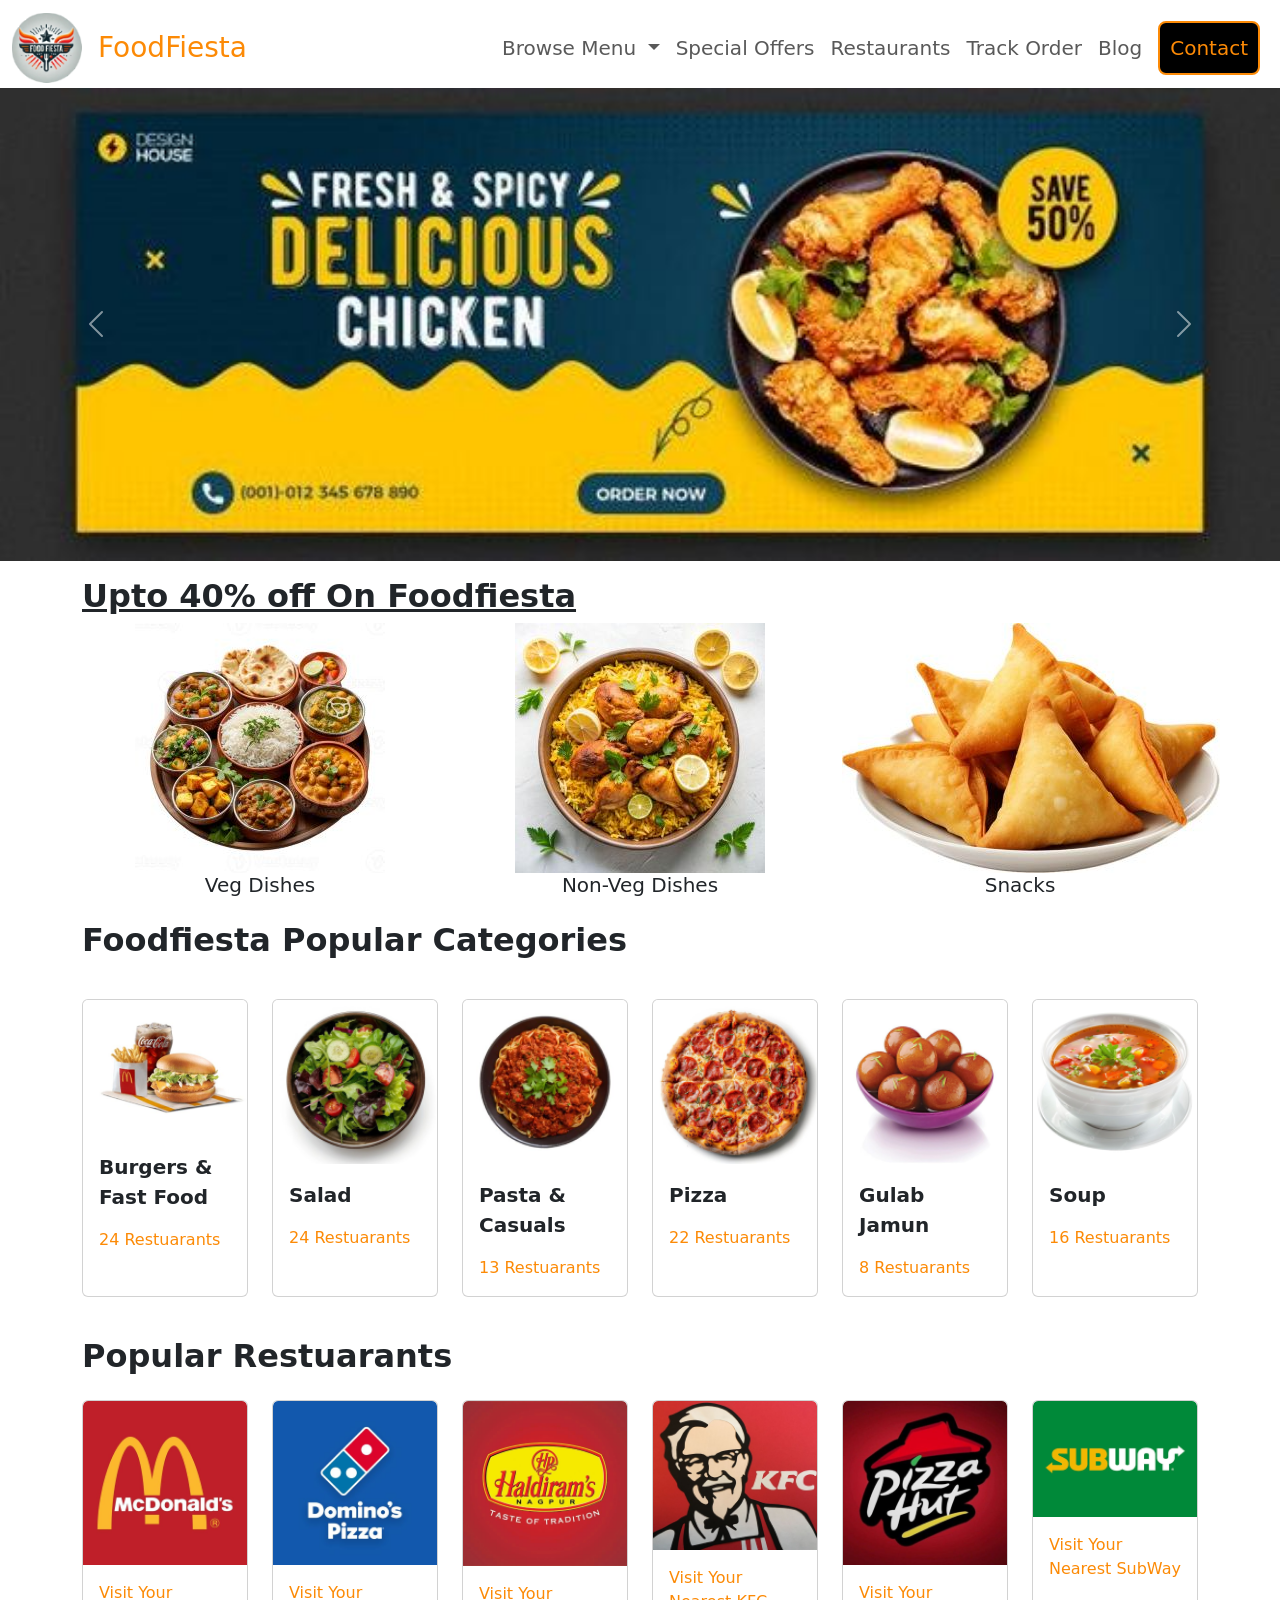
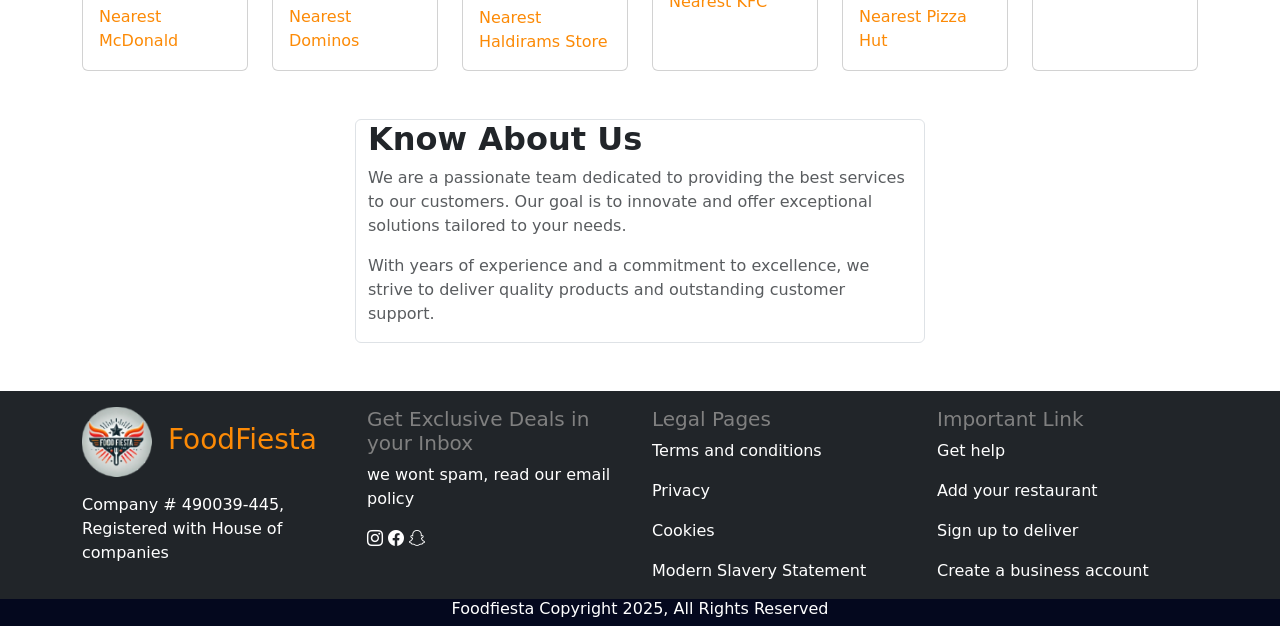
<file: index.html>
<!doctype html>
<html lang="en">

<head>
  <meta charset="utf-8">
  <meta name="viewport" content="width=device-width, initial-scale=1">
  <title>FoodFiesta</title>
  <link rel="stylesheet" href="style.css">
  <link href="https://cdn.jsdelivr.net/npm/bootstrap@5.3.3/dist/css/bootstrap.min.css" rel="stylesheet"
    integrity="sha384-QWTKZyjpPEjISv5WaRU9OFeRpok6YctnYmDr5pNlyT2bRjXh0JMhjY6hW+ALEwIH" crossorigin="anonymous">
  <link rel="stylesheet" href="https://cdn.jsdelivr.net/npm/bootstrap-icons@1.11.3/font/bootstrap-icons.min.css">
</head>

<body>
<!-- Navbar section start -->
<header style="height: 80px;">
  <nav class="navbar navbar-expand-lg">
    <div class="container-fluid">
      <a class="navbar-brand d-flex align-items-center" href="index.html">
        <img src="./images/logo.png" alt="logo">
        <h3 class="ms-3 name mb-0">FoodFiesta</h3>
      </a>
      <!-- Toggle button -->
      <button class="navbar-toggler" type="button" data-bs-toggle="offcanvas" data-bs-target="#offcanvasNavbar"
        aria-controls="offcanvasNavbar">
        <span class="navbar-toggler-icon"></span>
      </button>

      <!-- Offcanvas -->
      <div class="offcanvas offcanvas-end" tabindex="-1" id="offcanvasNavbar" aria-labelledby="offcanvasNavbarLabel">
        <div class="offcanvas-header">
          <h5 class="offcanvas-title" id="offcanvasNavbarLabel">Menu</h5>
          <button type="button" class="btn-close text-reset" data-bs-dismiss="offcanvas" aria-label="Close"></button>
        </div>
        <div class="offcanvas-body">
          <ul class="navbar-nav ms-auto mb-2 mb-lg-0 fs-5">
            <li class="nav-item dropdown obj1">
              <a class="nav-link dropdown-toggle" role="button" data-bs-toggle="dropdown"
                aria-expanded="false">
                Browse Menu
              </a>
              <ul class="dropdown-menu">
                <li><a class="dropdown-item" href="snacks.html">Snacks</a></li>
                <li><a class="dropdown-item" href="non-veg.html">Non-Veg Dishes</a></li>
                <li><a class="dropdown-item" href="veg.html">Veg Dishes</a></li>
              </ul>
            </li>
            <li class="nav-item obj1">
              <a class="nav-link" href="specialoff.html">Special Offers</a>
            </li>
            <li class="nav-item obj1">
              <a class="nav-link" href="restuarant.html">Restaurants</a>
            </li>
            <li class="nav-item obj1">
              <a class="nav-link" href="track.html">Track Order</a>
            </li>
            <li class="nav-item obj1">
              <a class="nav-link" href="blog.html">Blog</a>
            </li>
            <li class="nav-item">
              <a class="nav-link" href="contact.html">
                <button type="button" class="btn1 bg-black">Contact</button>
              </a>
            </li>
          </ul>
        </div>
      </div>
    </div>
  </nav>
</header>

<!-- main sectionn start -->
   <main>
<!-- slider section start -->
    <section class="mt-2">
      <div id="carouselExampleInterval" class="carousel slide" data-bs-ride="carousel">
        <div class="carousel-inner">
          <div class="carousel-item active" data-bs-interval="5000">
            <img src="./images/Banner1.jpeg" class="d-block w-100" alt="Banner1">
          </div>
          <div class="carousel-item" data-bs-interval="2000">
            <img src="./images/Banner2.png" class="d-block w-100" alt="banner2">
          </div>
          <div class="carousel-item">
            <img src="./images/Banner3.png" class="d-block w-100" alt="Banner3">
          </div>
        </div>
        <button class="carousel-control-prev" type="button" data-bs-target="#carouselExampleInterval" data-bs-slide="prev">
          <span class="carousel-control-prev-icon" aria-hidden="true"></span>
          <span class="visually-hidden">Previous</span>
        </button>
        <button class="carousel-control-next" type="button" data-bs-target="#carouselExampleInterval" data-bs-slide="next">
          <span class="carousel-control-next-icon" aria-hidden="true"></span>
          <span class="visually-hidden">Next</span>
        </button>
      </div>
    </section>
<!-- slider section start -->
<!-- discount section start -->
      <section class="mt-3">
        <div class="container">
          <h2 class="text-decoration-underline fw-bold">Upto 40% off On Foodfiesta</h2>
          <div class="row ">
            <div class="col-md-4">
              <a class="dimg" href="veg.html"><img src="./images/card1.png" alt="discount1"></a>
              <h5 class="d-flex justify-content-center">Veg Dishes</h5>
            </div>
            <div class="col-md-4">
              <a class="dimg" href="non-veg.html"><img src="./images/card2.png" alt="discount2"></a>
               <h5 class="d-flex justify-content-center">Non-Veg Dishes</h5>
            </div>
            <div class="col-md-4">
              <a href="snacks.html"><img src="./images/card3.png" alt="discount3"></a> 
              <h5 class="d-flex justify-content-center">Snacks</h5>
            </div>
          </div>
        </div>
      </section>
<!-- discount section end -->
<!-- Popular categories start -->
         <section class="mt-3">
            <div class="container">
                <h2 class="fw-bold">Foodfiesta Popular Categories</h2>
                <div class="row mt-4 mb-3 gy-3 justify-content-center">
                    <div class="col-lg-2 col-md-4 col-sm-6 col-6 d-flex justify-content-center">
                        <div class="card h-100" style="width: 12rem;">
                            <img src="./images/pcard1.png" class="card-img-top" alt="Pcard">
                            <div class="card-body">
                              <p class="card-text" style="font-size: 20px; font-weight: bold">Burgers & Fast Food</p>
                              <p class="card-text" style="color: #fc8a06;">24 Restuarants</p>
                            </div>
                          </div>
                    </div>
                    <div class="col-lg-2 col-md-4 col-sm-6 col-6 d-flex justify-content-center">
                        <div class=" pcards card" style="width: 12rem;">
                            <img src="./images/pcard2.png" class="card-img-top" alt="Pcard">
                            <div class="card-body">
                              <p class="card-text" style="font-size: 20px; font-weight: bold">Salad</p>
                              <p class="card-text" style="color: #fc8a06;">24 Restuarants</p>
                            </div>
                          </div>
                    </div>
                    <div class="col-lg-2 col-md-4 col-sm-6 col-6 d-flex justify-content-center">
                        <div class="card" style="width: 12rem;">
                            <img src="./images/pcard3.png" class="card-img-top" alt="Pcard">
                            <div class="card-body">
                              <p class="card-text" style="font-size: 20px; font-weight: bold">Pasta & Casuals</p>
                              <p class="card-text" style="color: #fc8a06;">13 Restuarants</p>
                            </div>
                          </div>
                    </div>
                    <div class="col-lg-2 col-md-4 col-sm-6 col-6 d-flex justify-content-center">
                        <div class="card" style="width: 12rem;">
                            <img src="./images/pcard4.png" class="card-img-top" alt="Pcard">
                            <div class="card-body">
                              <p class="card-text" style="font-size: 20px; font-weight: bold">Pizza</p>
                              <p class="card-text" style="color: #fc8a06;">22 Restuarants</p>
                            </div>
                          </div>
                    </div>
                    <div class="col-lg-2 col-md-4 col-sm-6 col-6 d-flex justify-content-center">
                        <div class="card" style="width: 12rem;">
                            <img src="./images/pcard5.png" class="card-img-top" alt="Pcard">
                            <div class="card-body">
                              <p class="card-text" style="font-size: 20px; font-weight: bold">Gulab Jamun</p>
                              <p class="card-text" style="color: #fc8a06;">8 Restuarants</p>
                            </div>
                          </div>
                    </div>
                    <div class="col-lg-2 col-md-4 col-sm-6 col-6 d-flex justify-content-center">
                        <div class="card" style="width: 12rem;">
                            <img src="./images/pcard6.png" class="card-img-top" alt="Pcard"2>
                            <div class="card-body">
                              <p class="card-text" style="font-size: 20px; font-weight: bold;">Soup</p>
                              <p class="card-text" style="color: #fc8a06;">16 Restuarants</p>
                            </div>
                          </div>
                    </div>
                </div>
            </div>
         </section>
<!-- Popular categories end -->
<!-- restaurant section start -->
           <section>
             <div class="container mt-3">
              <div class="row mt-4 mb-3 gy-3 justify-content-center">
                <h2 style="font-weight: bold;">Popular Restuarants</h2>
                <div class="col-lg-2 col-md-4 col-sm-6 col-6 d-flex justify-content-center">
                  <div class="card h-100" style="width: 12rem;">
                    <img src="./images/McDonald 'logo.png" class="card-img-top" alt="McDonald">
                    <div class="card-body">
                      <p class="card-text" style="color: #fc8a06;">Visit Your Nearest McDonald</p>
                    </div>
                  </div>
                </div>
                <div class="col-lg-2 col-md-4 col-sm-6 col-6 d-flex justify-content-center">
                  <div class="card h-100" style="width: 12rem;">
                    <img src="./images/Dominos.png" class="card-img-top" alt="Dominos">
                    <div class="card-body">
                      <p class="card-text" style="color: #fc8a06;">Visit Your Nearest Dominos</p>
                    </div>
                  </div>
                </div>
                <div class="col-lg-2 col-md-4 col-sm-6 col-6 d-flex justify-content-center">                  
                  <div class="card h-100" style="width: 12rem;">
                    <img src="./images/Haldirams.png" class="card-img-top" alt="Haldirams">
                    <div class="card-body">
                    <p class="card-text" style="color: #fc8a06;">Visit Your Nearest Haldirams Store</p>
                    </div>
                  </div>
                </div>
                <div class="col-lg-2 col-md-4 col-sm-6 col-6 d-flex justify-content-center">
                  <div class="card h-100" style="width: 12rem;">
                    <img src="./images/KFC.png" class="card-img-top" alt="KFC">
                    <div class="card-body">
                      <p class="card-text" style="color: #fc8a06;">Visit Your Nearest KFC</p>
                    </div>
                  </div>
                </div>
                <div class="col-lg-2 col-md-4 col-sm-6 col-6 d-flex justify-content-center">
                  <div class="card h-100" style="width: 12rem;">
                    <img src="./images/PIZZA HUT.png" class="card-img-top" alt="Pizza">
                    <div class="card-body">
                      <p class="card-text" style="color: #fc8a06;">Visit Your Nearest Pizza Hut</p>
                    </div>
                  </div>
                </div>
                <div class="col-lg-2 col-md-4 col-sm-6 col-6 d-flex justify-content-center">
                  <div class="card h-100" style="width: 12rem;">
                    <img src="./images/Subway.png" class="card-img-top" alt="SubWay">
                    <div class="card-body">
                      <p class="card-text" style="color: #fc8a06;">
                        Visit Your Nearest SubWay
                      </p>
                    </div>
                  </div>
                </div>
              </div>
             </div>
           </section>
<!-- restaurant section end -->
<!-- About US start -->
<section class="container my-5">
  <div class="row align-items-center" style="justify-content: center;">
      <div class="col-md-6 border rounded p-20%">
          <h2 class="fw-bold">Know About Us</h2>
          <p class="text-muted">We are a passionate team dedicated to providing the best services to our customers. Our goal is to innovate and offer exceptional solutions tailored to your needs.</p>
          <p class="text-muted">With years of experience and a commitment to excellence, we strive to deliver quality products and outstanding customer support.</p>
      </div>
  </div>
</section>
<!-- About us end -->
   </main>
<!-- main section end -->
<!--footer start -->
  <footer class="mt-4">
    <section class="text-bg-dark">
      <div class="container ">
        <div class="row">
          <div class="col-md-3 mt-3">
            <a class="navbar-brand mb-3 d-flex" href="index.html"><img src="./images/logo.png" alt="logo">
              <h3 class="m-3 name">FoodFiesta</h3>
            </a>
            <p>Company # 490039-445, Registered with House of companies</p>
          </div>
          <div class="col-md-3 mt-3">
            <h5 style="color: gray;">Get Exclusive Deals in your Inbox</h5>
            <p>we wont spam, read our email policy</p>
            <i class="bi bi-instagram"></i>
            <i class="bi bi-facebook"></i>
            <i class="bi bi-snapchat"></i>
          </div>
          <div class="col-md-3 mt-3">
            <h5 style="color: gray;">Legal Pages</h5>
            <p>Terms and conditions</p>
            <p>Privacy</p>
            <p>Cookies</p>
            <p>Modern Slavery Statement</p>
          </div>
          <div class="col-md-3 mt-3">
            <h5 style="color: gray;">Important Link</h5>
            <p>Get help</p>
            <p>Add your restaurant</p>
            <p>Sign up to deliver</p>
            <p>Create a business account</p>
          </div>
        </div>
      </div>
    </section>
    <section class="last-section">
      <container>
        <div class="row">
          <div class="col-md-12"><h6>Foodfiesta Copyright 2025, All Rights Reserved</h6></div>
        </div>
      </container>
    </section>
  </footer>
<!-- footer end -->
  <script src="https://cdn.jsdelivr.net/npm/bootstrap@5.3.3/dist/js/bootstrap.bundle.min.js"
    integrity="sha384-YvpcrYf0tY3lHB60NNkmXc5s9fDVZLESaAA55NDzOxhy9GkcIdslK1eN7N6jIeHz"
    crossorigin="anonymous"></script>
</body>

</html>
</file>
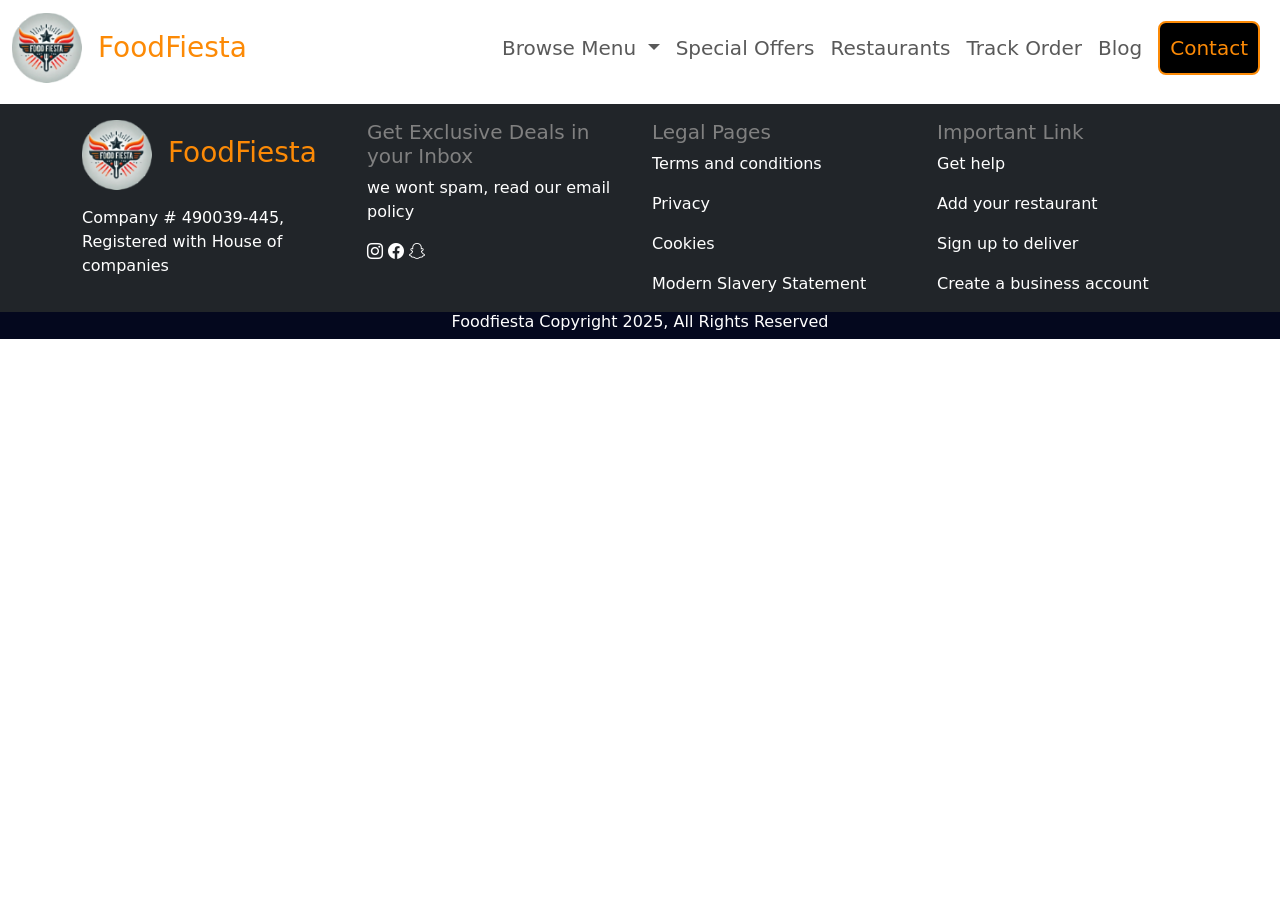
<file: blog.html>
<!doctype html>
<html lang="en">

<head>
  <meta charset="utf-8">
  <meta name="viewport" content="width=device-width, initial-scale=1">
  <title>FoodFiesta</title>
  <link rel="stylesheet" href="style.css">
  <link href="https://cdn.jsdelivr.net/npm/bootstrap@5.3.3/dist/css/bootstrap.min.css" rel="stylesheet"
    integrity="sha384-QWTKZyjpPEjISv5WaRU9OFeRpok6YctnYmDr5pNlyT2bRjXh0JMhjY6hW+ALEwIH" crossorigin="anonymous">
  <link rel="stylesheet" href="https://cdn.jsdelivr.net/npm/bootstrap-icons@1.11.3/font/bootstrap-icons.min.css">
</head>
<body>
<!-- Navbar section start -->
<header style="height: 80px;">
  <nav class="navbar navbar-expand-lg">
    <div class="container-fluid">
      <a class="navbar-brand d-flex align-items-center" href="index.html">
        <img src="./images/logo.png" alt="logo">
        <h3 class="ms-3 name mb-0">FoodFiesta</h3>
      </a>
      <!-- Toggle button -->
      <button class="navbar-toggler" type="button" data-bs-toggle="offcanvas" data-bs-target="#offcanvasNavbar"
        aria-controls="offcanvasNavbar">
        <span class="navbar-toggler-icon"></span>
      </button>

      <!-- Offcanvas -->
      <div class="offcanvas offcanvas-end" tabindex="-1" id="offcanvasNavbar" aria-labelledby="offcanvasNavbarLabel">
        <div class="offcanvas-header">
          <h5 class="offcanvas-title" id="offcanvasNavbarLabel">Menu</h5>
          <button type="button" class="btn-close text-reset" data-bs-dismiss="offcanvas" aria-label="Close"></button>
        </div>
        <div class="offcanvas-body">
          <ul class="navbar-nav ms-auto mb-2 mb-lg-0 fs-5">
            <li class="nav-item dropdown obj1">
              <a class="nav-link dropdown-toggle" role="button" data-bs-toggle="dropdown"
                aria-expanded="false">
                Browse Menu
              </a>
              <ul class="dropdown-menu">
                <li><a class="dropdown-item" href="snacks.html">Snacks</a></li>
                <li><a class="dropdown-item" href="non-veg.html">Non-Veg Dishes</a></li>
                <li><a class="dropdown-item" href="veg.html">Veg Dishes</a></li>
              </ul>
            </li>
            <li class="nav-item obj1">
              <a class="nav-link" href="specialoff.html">Special Offers</a>
            </li>
            <li class="nav-item obj1">
              <a class="nav-link" href="restuarant.html">Restaurants</a>
            </li>
            <li class="nav-item obj1">
              <a class="nav-link" href="track.html">Track Order</a>
            </li>
            <li class="nav-item obj1">
              <a class="nav-link" href="blog.html">Blog</a>
            </li>
            <li class="nav-item">
              <a class="nav-link" href="contact.html">
                <button type="button" class="btn1 bg-black">Contact</button>
              </a>
            </li>
          </ul>
        </div>
      </div>
    </div>
  </nav>
</header>
<!-- Navbar section end -->
<!--footer start -->
  <footer class="mt-4">
    <section class="text-bg-dark">
      <div class="container ">
        <div class="row">
          <div class="col-md-3 mt-3">
            <a class="navbar-brand mb-3 d-flex" href="index.html"><img src="./images/logo.png" alt="logo">
              <h3 class="m-3 name">FoodFiesta</h3>
            </a>
            <p>Company # 490039-445, Registered with House of companies</p>
          </div>
          <div class="col-md-3 mt-3">
            <h5 style="color: gray;">Get Exclusive Deals in your Inbox</h5>
            <p>we wont spam, read our email policy</p>
            <i class="bi bi-instagram"></i>
            <i class="bi bi-facebook"></i>
            <i class="bi bi-snapchat"></i>
          </div>
          <div class="col-md-3 mt-3">
            <h5 style="color: gray;">Legal Pages</h5>
            <p>Terms and conditions</p>
            <p>Privacy</p>
            <p>Cookies</p>
            <p>Modern Slavery Statement</p>
          </div>
          <div class="col-md-3 mt-3">
            <h5 style="color: gray;">Important Link</h5>
            <p>Get help</p>
            <p>Add your restaurant</p>
            <p>Sign up to deliver</p>
            <p>Create a business account</p>
          </div>
        </div>
      </div>
    </section>
    <section class="last-section">
      <container>
        <div class="row">
          <div class="col-md-12"><h6>Foodfiesta Copyright 2025, All Rights Reserved</h6></div>
        </div>
      </container>
    </section>
  </footer>
<!-- footer end -->
</body>
</html>
</file>
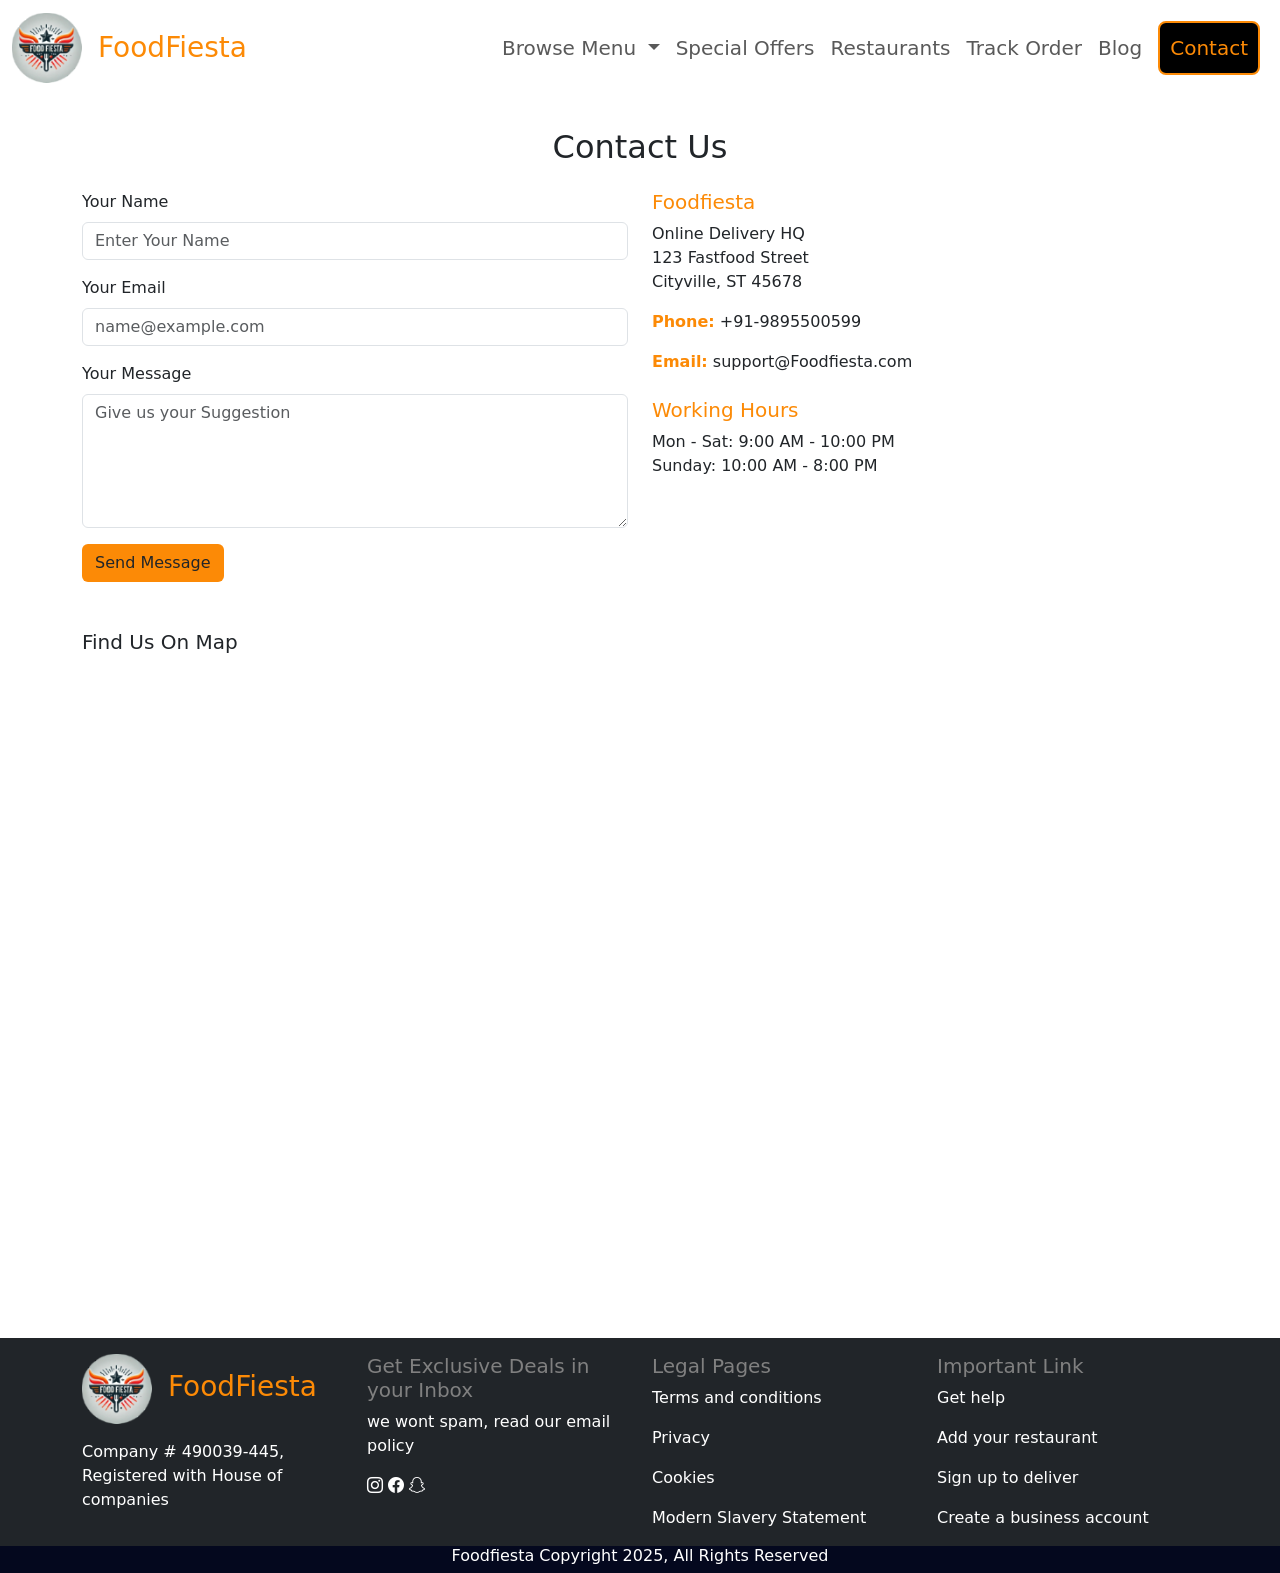
<file: contact.html>
<!doctype html>
<html lang="en">

<head>
  <meta charset="utf-8">
  <meta name="viewport" content="width=device-width, initial-scale=1">
  <title>FoodFiesta</title>
  <link rel="stylesheet" href="style.css">
  <link href="https://cdn.jsdelivr.net/npm/bootstrap@5.3.3/dist/css/bootstrap.min.css" rel="stylesheet"
    integrity="sha384-QWTKZyjpPEjISv5WaRU9OFeRpok6YctnYmDr5pNlyT2bRjXh0JMhjY6hW+ALEwIH" crossorigin="anonymous">
  <link rel="stylesheet" href="https://cdn.jsdelivr.net/npm/bootstrap-icons@1.11.3/font/bootstrap-icons.min.css">
</head>
<body>
<!-- Navbar section start -->
<header style="height: 80px;">
  <nav class="navbar navbar-expand-lg">
    <div class="container-fluid">
      <a class="navbar-brand d-flex align-items-center" href="index.html">
        <img src="./images/logo.png" alt="logo">
        <h3 class="ms-3 name mb-0">FoodFiesta</h3>
      </a>
      <!-- Toggle button -->
      <button class="navbar-toggler" type="button" data-bs-toggle="offcanvas" data-bs-target="#offcanvasNavbar"
        aria-controls="offcanvasNavbar">
        <span class="navbar-toggler-icon"></span>
      </button>

      <!-- Offcanvas -->
      <div class="offcanvas offcanvas-end" tabindex="-1" id="offcanvasNavbar" aria-labelledby="offcanvasNavbarLabel">
        <div class="offcanvas-header">
          <h5 class="offcanvas-title" id="offcanvasNavbarLabel">Menu</h5>
          <button type="button" class="btn-close text-reset" data-bs-dismiss="offcanvas" aria-label="Close"></button>
        </div>
        <div class="offcanvas-body">
          <ul class="navbar-nav ms-auto mb-2 mb-lg-0 fs-5">
            <li class="nav-item dropdown obj1">
              <a class="nav-link dropdown-toggle" role="button" data-bs-toggle="dropdown"
                aria-expanded="false">
                Browse Menu
              </a>
              <ul class="dropdown-menu">
                <li><a class="dropdown-item" href="snacks.html">Snacks</a></li>
                <li><a class="dropdown-item" href="non-veg.html">Non-Veg Dishes</a></li>
                <li><a class="dropdown-item" href="veg.html">Veg Dishes</a></li>
              </ul>
            </li>
            <li class="nav-item obj1">
              <a class="nav-link" href="specialoff.html">Special Offers</a>
            </li>
            <li class="nav-item obj1">
              <a class="nav-link" href="restuarant.html">Restaurants</a>
            </li>
            <li class="nav-item obj1">
              <a class="nav-link" href="track.html">Track Order</a>
            </li>
            <li class="nav-item obj1">
              <a class="nav-link" href="blog.html">Blog</a>
            </li>
            <li class="nav-item">
              <a class="nav-link" href="contact.html">
                <button type="button" class="btn1 bg-black">Contact</button>
              </a>
            </li>
          </ul>
        </div>
      </div>
    </div>
  </nav>
</header>
<!-- Navbar section end -->
<!--main container start-->
   <!-- Main Content -->
   <div class="container my-5">
    <h2 class="text-center mb-4">Contact Us</h2>

    <div class="row">
      <!-- Contact Form -->
      <div class="col-md-6">
        <form>
          <div class="mb-3">
            <label for="name" class="form-label">Your Name</label>
            <input type="text" class="form-control" id="name" placeholder="Enter Your Name">
          </div>

          <div class="mb-3">
            <label for="email" class="form-label">Your Email</label>
            <input type="email" class="form-control" id="email" placeholder="name@example.com">
          </div>

          <div class="mb-3">
            <label for="message" class="form-label">Your Message</label>
            <textarea class="form-control" id="message" rows="5" placeholder="Give us your Suggestion"></textarea>
          </div>

          <button type="submit" class="btn" style="background-color: #fc8a06;">Send Message</button>
        </form>
      </div>

      <!-- Contact Info -->
      <div class="col-md-6">
        <h5 style="color: #fc8a06;">Foodfiesta</h5>
        <p>
          Online Delivery HQ<br>
          123 Fastfood Street<br>
          Cityville, ST 45678
        </p>
        <p><strong style="color: #fc8a06;">Phone:</strong> +91-9895500599</p>
        <p><strong style="color: #fc8a06;">Email:</strong> support@Foodfiesta.com</p>

        <h5 class="mt-4" style="color: #fc8a06;">Working Hours</h5>
        <p>Mon - Sat: 9:00 AM - 10:00 PM<br>Sunday: 10:00 AM - 8:00 PM</p>
      </div>
    </div>

    <!-- Map (Placeholder) -->
    <div class="mt-5">
      <h5>Find Us On Map</h5>
      <div class="ratio ratio-16x9">
        <iframe 
          src="https://www.google.com/maps/embed?pb=!1m18!1m12!1m3!1d3153.0193090169975!2d-122.4013611846818!3d37.785777679757934!2m3!1f0!2f0!3f0!3m2!1i1024!2i768!4f13.1!3m3!1m2!1s0x8085808c08595c1f%3A0xa5630e945789f6a6!2sTwitter%20HQ!5e0!3m2!1sen!2sus!4v1615495032404!5m2!1sen!2sus" 
          allowfullscreen="" loading="lazy">
        </iframe>
      </div>
    </div>
  </div>
<!--main container end-->
<!--footer start -->
  <footer class="mt-4">
    <section class="text-bg-dark">
      <div class="container ">
        <div class="row">
          <div class="col-md-3 mt-3">
            <a class="navbar-brand mb-3 d-flex" href="index.html"><img src="./images/logo.png" alt="logo">
              <h3 class="m-3 name">FoodFiesta</h3>
            </a>
            <p>Company # 490039-445, Registered with House of companies</p>
          </div>
          <div class="col-md-3 mt-3">
            <h5 style="color: gray;">Get Exclusive Deals in your Inbox</h5>
            <p>we wont spam, read our email policy</p>
            <i class="bi bi-instagram"></i>
            <i class="bi bi-facebook"></i>
            <i class="bi bi-snapchat"></i>
          </div>
          <div class="col-md-3 mt-3">
            <h5 style="color: gray;">Legal Pages</h5>
            <p>Terms and conditions</p>
            <p>Privacy</p>
            <p>Cookies</p>
            <p>Modern Slavery Statement</p>
          </div>
          <div class="col-md-3 mt-3">
            <h5 style="color: gray;">Important Link</h5>
            <p>Get help</p>
            <p>Add your restaurant</p>
            <p>Sign up to deliver</p>
            <p>Create a business account</p>
          </div>
        </div>
      </div>
    </section>
    <section class="last-section">
      <container>
        <div class="row">
          <div class="col-md-12"><h6>Foodfiesta Copyright 2025, All Rights Reserved</h6></div>
        </div>
      </container>
    </section>
  </footer>
<!-- footer end -->
</body>
</html>
</file>
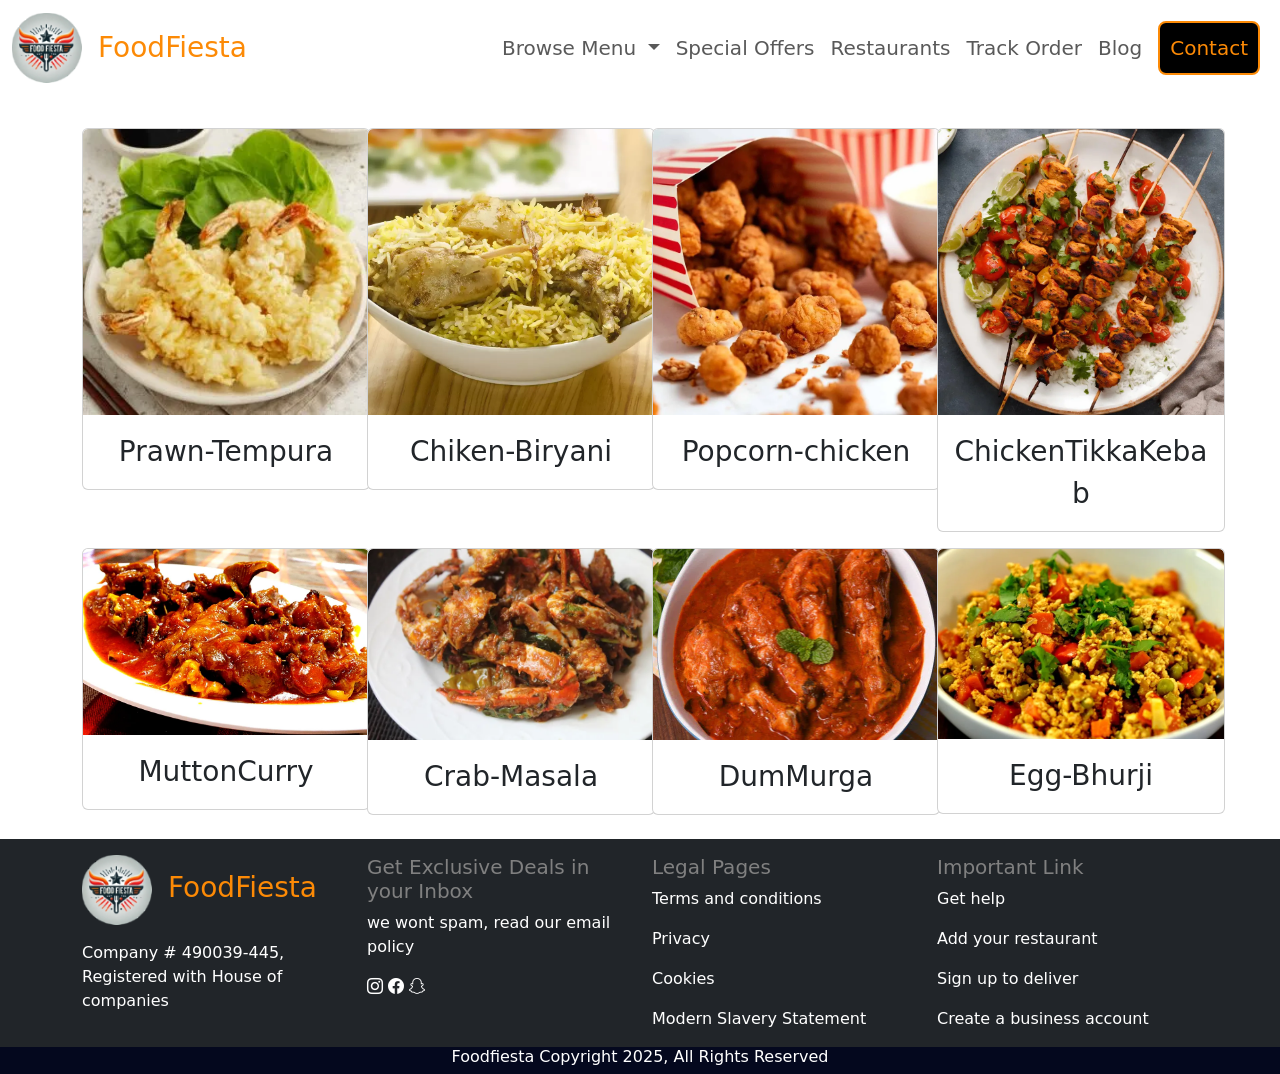
<file: non-veg.html>
<!doctype html>
<html lang="en">

<head>
  <meta charset="utf-8">
  <meta name="viewport" content="width=device-width, initial-scale=1">
  <title>FoodFiesta</title>
  <link rel="stylesheet" href="style.css">
  <link href="https://cdn.jsdelivr.net/npm/bootstrap@5.3.3/dist/css/bootstrap.min.css" rel="stylesheet"
    integrity="sha384-QWTKZyjpPEjISv5WaRU9OFeRpok6YctnYmDr5pNlyT2bRjXh0JMhjY6hW+ALEwIH" crossorigin="anonymous">
    <link rel="stylesheet" href="https://cdn.jsdelivr.net/npm/bootstrap-icons@1.11.3/font/bootstrap-icons.min.css">
  </head>
<body>
<!-- Navbar section start -->
<header style="height: 80px;">
  <nav class="navbar navbar-expand-lg">
    <div class="container-fluid">
      <a class="navbar-brand d-flex align-items-center" href="index.html">
        <img src="./images/logo.png" alt="logo">
        <h3 class="ms-3 name mb-0">FoodFiesta</h3>
      </a>
      <!-- Toggle button -->
      <button class="navbar-toggler" type="button" data-bs-toggle="offcanvas" data-bs-target="#offcanvasNavbar"
        aria-controls="offcanvasNavbar">
        <span class="navbar-toggler-icon"></span>
      </button>

      <!-- Offcanvas -->
      <div class="offcanvas offcanvas-end" tabindex="-1" id="offcanvasNavbar" aria-labelledby="offcanvasNavbarLabel">
        <div class="offcanvas-header">
          <h5 class="offcanvas-title" id="offcanvasNavbarLabel">Menu</h5>
          <button type="button" class="btn-close text-reset" data-bs-dismiss="offcanvas" aria-label="Close"></button>
        </div>
        <div class="offcanvas-body">
          <ul class="navbar-nav ms-auto mb-2 mb-lg-0 fs-5">
            <li class="nav-item dropdown obj1">
              <a class="nav-link dropdown-toggle" role="button" data-bs-toggle="dropdown"
                aria-expanded="false">
                Browse Menu
              </a>
              <ul class="dropdown-menu">
                <li><a class="dropdown-item" href="snacks.html">Snacks</a></li>
                <li><a class="dropdown-item" href="non-veg.html">Non-Veg Dishes</a></li>
                <li><a class="dropdown-item" href="veg.html">Veg Dishes</a></li>
              </ul>
            </li>
            <li class="nav-item obj1">
              <a class="nav-link" href="specialoff.html">Special Offers</a>
            </li>
            <li class="nav-item obj1">
              <a class="nav-link" href="restuarant.html">Restaurants</a>
            </li>
            <li class="nav-item obj1">
              <a class="nav-link" href="track.html">Track Order</a>
            </li>
            <li class="nav-item obj1">
              <a class="nav-link" href="blog.html">Blog</a>
            </li>
            <li class="nav-item">
              <a class="nav-link" href="contact.html">
                <button type="button" class="btn1 bg-black">Contact</button>
              </a>
            </li>
          </ul>
        </div>
      </div>
    </div>
  </nav>
</header>
<!-- Navbar section end -->

 <main>
  <!-- Menu section Start -->
  <section class="mt-5">
    <div class="container">
        <div class="row justify-content-center"> 
            <!-- Card 1 -->
            <div class="col-md-3">
                <div class="card" style="width: 18rem;">
                    <img src="images/prawn-tempura.webp" class="card-img-top" alt="Veg Thali">
                    <div class="card-body text-center">
                        <p class="card-text fs-3">Prawn-Tempura</p>
                    </div>
                    <div class="description">
                      <h3>Golden Crunch Prawn Tempura</h3><br>
                      Light, crispy battered prawns served with a flavorful dip for the perfect crunch! 🍤✨  
                    </div>
                </div>
            </div>

            <!-- Card 2 -->
            <div class="col-md-3">
                <div class="card" style="width: 18rem;">
                    <img src="images/muttonbiryani.webp" class="card-img-top" alt="Paneer">
                    <div class="card-body text-center">
                        <p class="card-text fs-3">Chiken-Biryani</p>
                    </div>
                    <div class="description">
                      <h3>Nawabi Chicken Biryani</h3><br>
                      Fragrant basmati rice cooked with tender chicken and aromatic spices, a royal feast! 🍗🍚🌿  
                    </div>
                </div>
            </div>

            <!-- Card 3 -->
            <div class="col-md-3">
                <div class="card" style="width: 18rem;">
                    <img src="images/Popcorn-chicken.webp" class="card-img-top" alt="Snacks">
                    <div class="card-body text-center">
                        <p class="card-text fs-3">Popcorn-chicken</p>
                    </div>
                    <div class="description">
                      <h3>Crispy Popcorn Chicken</h3><br>
                      Bite-sized crispy chicken delights, seasoned to perfection for the ultimate snack! 🍗🔥  
                    </div>
                </div>
            </div>

             <!-- Card 4 -->
             <div class="col-md-3">
              <div class="card" style="width: 18rem;">
                  <img src="images/chicken-tikka-kebab.webp" class="card-img-top" alt="Snacks">
                  <div class="card-body text-center">
                      <p class="card-text fs-3">ChickenTikkaKebab</p>
                  </div>
                  <div class="description">
                    <h3>Smoky Tandoori Chicken Tikka</h3><br>
                    Juicy chicken pieces marinated in spices and grilled to perfection with a smoky aroma! 🌶️🔥  
                  </div>
              </div>
          </div>
        </div>
    </div>
    <div class="container mt-3">
      <div class="row justify-content-center"> 
          <!-- Card 1 -->
          <div class="col-md-3">
              <div class="card" style="width: 18rem;">
                  <img src="images/muttoncurry.webp" class="card-img-top" alt="Veg Thali">
                  <div class="card-body text-center">
                      <p class="card-text fs-3">MuttonCurry</p>
                  </div>
                  <div class="description">
                    <h3>Royal Mutton Rogan Josh</h3><br>
                    Slow-cooked mutton in a rich, aromatic Kashmiri-style curry, bursting with flavors! 🥩🍛  
                  </div>
              </div>
          </div>

          <!-- Card 2 -->
          <div class="col-md-3">
              <div class="card" style="width: 18rem;">
                  <img src="images/crab-masala.webp" class="card-img-top" alt="Paneer">
                  <div class="card-body text-center">
                      <p class="card-text fs-3">Crab-Masala</p>
                  </div>
                  <div class="description">
                    <h3>Coastal Crab Masala</h3><br>
                    Fresh crab cooked in a spicy, tangy coastal-style masala with rich Indian spices! 🦀🌶️  
                  </div>
                  
              </div>
          </div>

          <!-- Card 3 -->
          <div class="col-md-3">
              <div class="card" style="width: 18rem;">
                  <img src="images/dummurga.webp" class="card-img-top" alt="Snacks">
                  <div class="card-body text-center">
                      <p class="card-text fs-3">DumMurga</p>
                  </div>
                  <div class="description">
                    <h3>Dum Pukht Murga</h3><br>
                    A slow-cooked chicken delicacy infused with fragrant spices and sealed flavors! 🍗🔥  
                  </div>
              </div>
          </div>

           <!-- Card 4 -->
           <div class="col-md-3">
            <div class="card" style="width: 18rem;">
                <img src="images/egg-bhurji.webp" class="card-img-top" alt="Snacks">
                <div class="card-body text-center">
                    <p class="card-text fs-3">Egg-Bhurji</p>
                </div>
                <div class="description">
                  <h3>Street-Style Egg Bhurji</h3><br>
                  Scrambled eggs cooked with onions, tomatoes, and a blend of spicy Indian masalas! 🍳🌶️  
                </div>
            </div>
        </div>
      </div>
  </div>
</section>

</main>
<!--footer start -->
  <footer class="mt-4">
    <section class="text-bg-dark">
      <div class="container ">
        <div class="row">
          <div class="col-md-3 mt-3">
            <a class="navbar-brand mb-3 d-flex" href="index.html"><img src="./images/logo.png" alt="logo">
              <h3 class="m-3 name">FoodFiesta</h3>
            </a>
            <p>Company # 490039-445, Registered with House of companies</p>
          </div>
          <div class="col-md-3 mt-3">
            <h5 style="color: gray;">Get Exclusive Deals in your Inbox</h5>
            <p>we wont spam, read our email policy</p>
            <i class="bi bi-instagram"></i>
            <i class="bi bi-facebook"></i>
            <i class="bi bi-snapchat"></i>
          </div>
          <div class="col-md-3 mt-3">
            <h5 style="color: gray;">Legal Pages</h5>
            <p>Terms and conditions</p>
            <p>Privacy</p>
            <p>Cookies</p>
            <p>Modern Slavery Statement</p>
          </div>
          <div class="col-md-3 mt-3">
            <h5 style="color: gray;">Important Link</h5>
            <p>Get help</p>
            <p>Add your restaurant</p>
            <p>Sign up to deliver</p>
            <p>Create a business account</p>
          </div>
        </div>
      </div>
    </section>
    <section class="last-section">
      <container>
        <div class="row">
          <div class="col-md-12"><h6>Foodfiesta Copyright 2025, All Rights Reserved</h6></div>
        </div>
      </container>
    </section>
  </footer>
<!-- footer end -->
<script src="https://cdn.jsdelivr.net/npm/bootstrap@5.3.3/dist/js/bootstrap.bundle.min.js"
integrity="sha384-YvpcrYf0tY3lHB60NNkmXc5s9fDVZLESaAA55NDzOxhy9GkcIdslK1eN7N6jIeHz"
crossorigin="anonymous"></script>
</body>
</html>
</file>
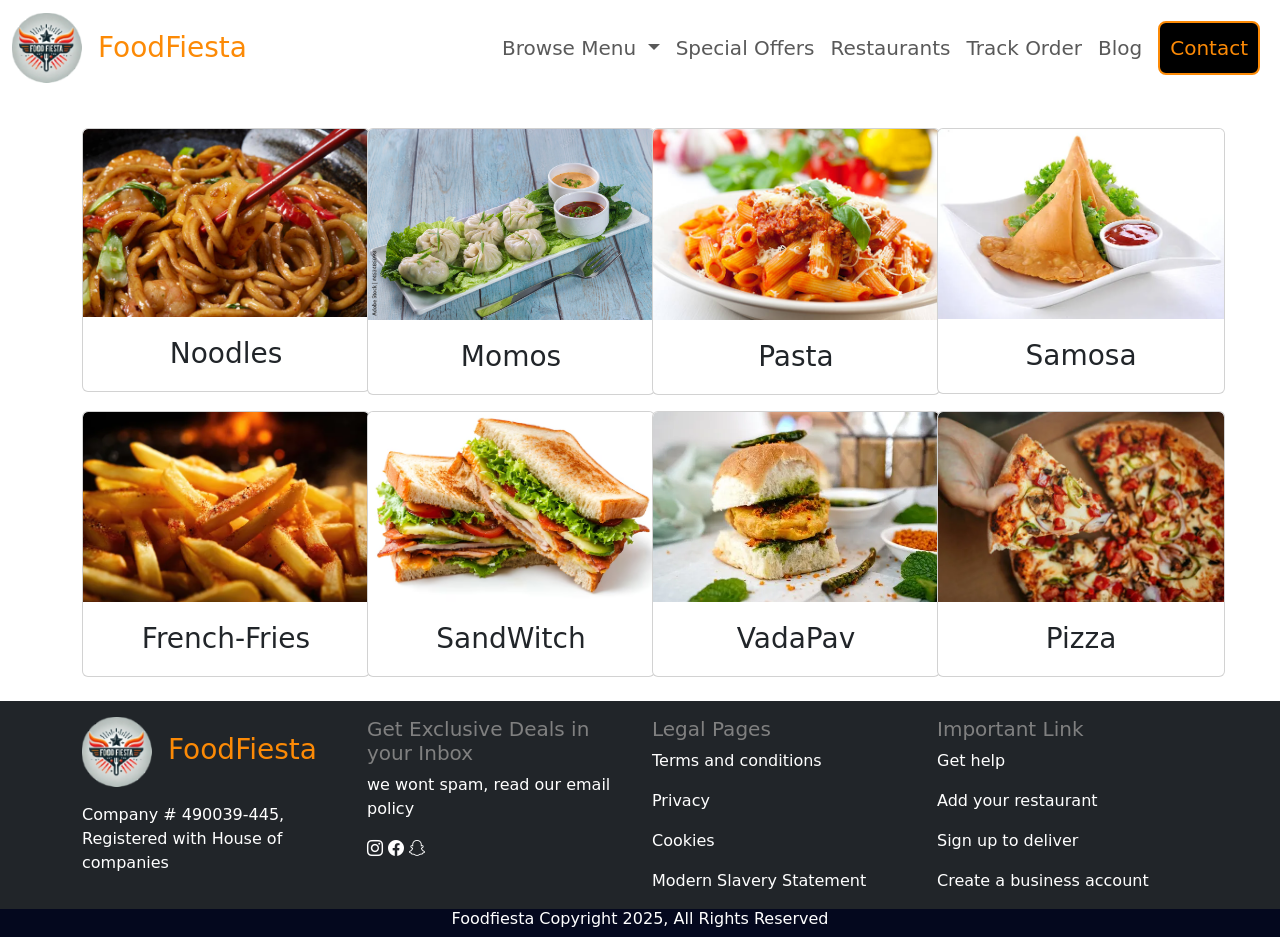
<file: snacks.html>
<!doctype html>
<html lang="en">

<head>
  <meta charset="utf-8">
  <meta name="viewport" content="width=device-width, initial-scale=1">
  <title>FoodFiesta</title>
  <link rel="stylesheet" href="style.css">
  <link href="https://cdn.jsdelivr.net/npm/bootstrap@5.3.3/dist/css/bootstrap.min.css" rel="stylesheet"
    integrity="sha384-QWTKZyjpPEjISv5WaRU9OFeRpok6YctnYmDr5pNlyT2bRjXh0JMhjY6hW+ALEwIH" crossorigin="anonymous">
  <link rel="stylesheet" href="https://cdn.jsdelivr.net/npm/bootstrap-icons@1.11.3/font/bootstrap-icons.min.css">
</head>

<body>
  <!-- Navbar section start -->
  <header style="height: 80px;">
    <nav class="navbar navbar-expand-lg">
      <div class="container-fluid">
        <a class="navbar-brand d-flex align-items-center" href="index.html">
          <img src="./images/logo.png" alt="logo">
          <h3 class="ms-3 name mb-0">FoodFiesta</h3>
        </a>
        <!-- Toggle button -->
        <button class="navbar-toggler" type="button" data-bs-toggle="offcanvas" data-bs-target="#offcanvasNavbar"
          aria-controls="offcanvasNavbar">
          <span class="navbar-toggler-icon"></span>
        </button>
  
        <!-- Offcanvas -->
        <div class="offcanvas offcanvas-end" tabindex="-1" id="offcanvasNavbar" aria-labelledby="offcanvasNavbarLabel">
          <div class="offcanvas-header">
            <h5 class="offcanvas-title" id="offcanvasNavbarLabel">Menu</h5>
            <button type="button" class="btn-close text-reset" data-bs-dismiss="offcanvas" aria-label="Close"></button>
          </div>
          <div class="offcanvas-body">
            <ul class="navbar-nav ms-auto mb-2 mb-lg-0 fs-5">
              <li class="nav-item dropdown obj1">
                <a class="nav-link dropdown-toggle" role="button" data-bs-toggle="dropdown"
                  aria-expanded="false">
                  Browse Menu
                </a>
                <ul class="dropdown-menu">
                  <li><a class="dropdown-item" href="snacks.html">Snacks</a></li>
                  <li><a class="dropdown-item" href="non-veg.html">Non-Veg Dishes</a></li>
                  <li><a class="dropdown-item" href="veg.html">Veg Dishes</a></li>
                </ul>
              </li>
              <li class="nav-item obj1">
                <a class="nav-link" href="specialoff.html">Special Offers</a>
              </li>
              <li class="nav-item obj1">
                <a class="nav-link" href="restuarant.html">Restaurants</a>
              </li>
              <li class="nav-item obj1">
                <a class="nav-link" href="track.html">Track Order</a>
              </li>
              <li class="nav-item obj1">
                <a class="nav-link" href="blog.html">Blog</a>
              </li>
              <li class="nav-item">
                <a class="nav-link" href="contact.html">
                  <button type="button" class="btn1 bg-black">Contact</button>
                </a>
              </li>
            </ul>
          </div>
        </div>
      </div>
    </nav>
  </header>
  <!-- Navbar section end -->
  <main>
    <!-- Menu section Start -->
    <section class="mt-5">
      <div class="container">
        <div class="row justify-content-center">
          <!-- Card 1 -->
          <div class="col-md-3">
            <div class="card" style="width: 18rem;">
              <img src="images/maggi.jpg" class="card-img-top" alt="maggi">
              <div class="card-body text-center">
                <p class="card-text fs-3">Noodles</p>
              </div>
              <div class="description"><h3>Classic Masala Maggi</h3><br> The original taste with a spicy twist 🌶️</div>
            </div>
          </div>

          <!-- Card 2 -->
          <div class="col-md-3">
            <div class="card" style="width: 18rem;">
              <img src="images/momos1.jpg" class="card-img-top" alt="Paneer">
              <div class="card-body text-center">
                <p class="card-text fs-3">Momos</p>
              </div>
              <div class="description"><h4> Momos - Delicious Steamed Dumplings</h4><br>Stuffed with fresh veggies 🥕🥬</div>

            </div>
          </div>

          <!-- Card 3 -->
          <div class="col-md-3">
            <div class="card" style="width: 18rem;">
              <img src="images/pasta.jpg" class="card-img-top" alt="Snacks">
              <div class="card-body text-center">
                <p class="card-text fs-3">Pasta</p>
              </div>
              <div class="description"><h4>Pasta - Creamy & Delicious Italian Delight</h4><br>Creamy and cheesy perfection 🧀</div>

            </div>
          </div>

          <!-- Card 4 -->
          <div class="col-md-3">
            <div class="card" style="width: 18rem;">
              <img src="images/samosa.webp" class="card-img-top" alt="Snacks">
              <div class="card-body text-center">
                <p class="card-text fs-3">Samosa</p>
              </div>
              <div class="description"><h4> Samosa - Crispy & Spicy Indian Snack </h4>Gooey and cheesy delight 🧀</div>

            </div>
          </div>
        </div>
      </div>
      <div class="container mt-3">
        <div class="row justify-content-center">
          <!-- Card 1 -->
          <div class="col-md-3">
            <div class="card" style="width: 18rem;">
              <img src="images/fries.webp" class="card-img-top" alt="Veg Thali">
              <div class="card-body text-center">
                <p class="card-text fs-3">French-Fries</p>
              </div>
              <div class="description"><h4>French Fries - Crispy & Golden Delight</h4><br>Lightly salted, crispy, and golden ✨</div>

            </div>
          </div>

          <!-- Card 2 -->
          <div class="col-md-3">
            <div class="card" style="width: 18rem;">
              <img src="images/sandwhich.avif" class="card-img-top" alt="Paneer">
              <div class="card-body text-center">
                <p class="card-text fs-3">SandWitch</p>
              </div>
              <div class="description"><h4> Sandwich - Fresh & Delicious Snack </h4><br> Multi-layered delight with cheese, veggies & sauces 🥓🥚</div>

            </div>
          </div>

          <!-- Card 3 -->
          <div class="col-md-3">
            <div class="card" style="width: 18rem;">
              <img src="images/vadapav.webp" class="card-img-top" alt="Snacks">
              <div class="card-body text-center">
                <p class="card-text fs-3">VadaPav</p>
              </div>
              <div class="description"><h4>Vada Pav - Mumbai's Favorite Street Food </h4><br> Extra spicy with Schezuan sauce 🔥</div>

            </div>
          </div>

          <!-- Card 4 -->
          <div class="col-md-3">
            <div class="card" style="width: 18rem;">
              <img src="images/pizza.webp" class="card-img-top" alt="Snacks">
              <div class="card-body text-center">
                <p class="card-text fs-3">Pizza</p>
              </div>
              <div class="description"><h4> Pizza - Cheesy & Irresistible Italian Delight</h4><br>Spiced paneer with Indian flavors 🌶️🧀</div>

            </div>
          </div>
        </div>
      </div>
    </section>

  </main>
  <!--footer start -->
  <footer class="mt-4">
    <section class="text-bg-dark">
      <div class="container ">
        <div class="row">
          <div class="col-md-3 mt-3">
            <a class="navbar-brand mb-3 d-flex" href="index.html"><img src="./images/logo.png" alt="logo">
              <h3 class="m-3 name">FoodFiesta</h3>
            </a>
            <p>Company # 490039-445, Registered with House of companies</p>
          </div>
          <div class="col-md-3 mt-3">
            <h5 style="color: gray;">Get Exclusive Deals in your Inbox</h5>
            <p>we wont spam, read our email policy</p>
            <i class="bi bi-instagram"></i>
            <i class="bi bi-facebook"></i>
            <i class="bi bi-snapchat"></i>
          </div>
          <div class="col-md-3 mt-3">
            <h5 style="color: gray;">Legal Pages</h5>
            <p>Terms and conditions</p>
            <p>Privacy</p>
            <p>Cookies</p>
            <p>Modern Slavery Statement</p>
          </div>
          <div class="col-md-3 mt-3">
            <h5 style="color: gray;">Important Link</h5>
            <p>Get help</p>
            <p>Add your restaurant</p>
            <p>Sign up to deliver</p>
            <p>Create a business account</p>
          </div>
        </div>
      </div>
    </section>
    <section class="last-section">
      <container>
        <div class="row">
          <div class="col-md-12">
            <h6>Foodfiesta Copyright 2025, All Rights Reserved</h6>
          </div>
        </div>
      </container>
    </section>
  </footer>
  <!-- footer end -->
  <script src="https://cdn.jsdelivr.net/npm/bootstrap@5.3.3/dist/js/bootstrap.bundle.min.js"
    integrity="sha384-YvpcrYf0tY3lHB60NNkmXc5s9fDVZLESaAA55NDzOxhy9GkcIdslK1eN7N6jIeHz"
    crossorigin="anonymous"></script>
</body>

</html>
</file>
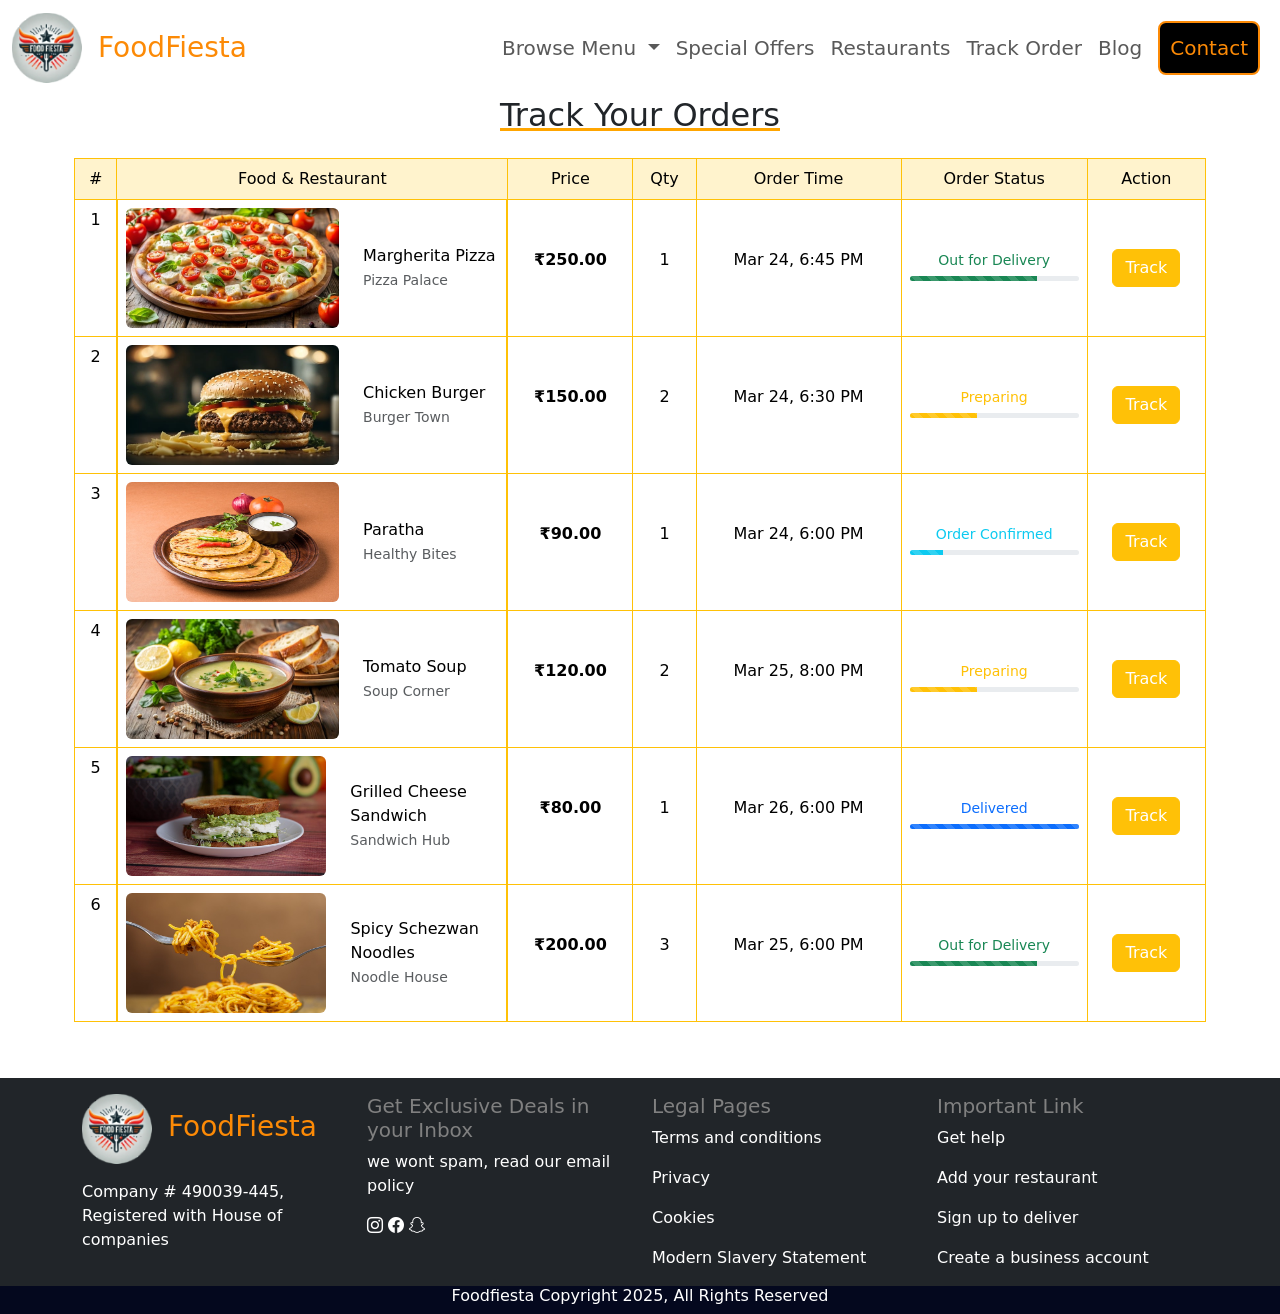
<file: track.html>
<!doctype html>
<html lang="en">

<head>
  <meta charset="utf-8">
  <meta name="viewport" content="width=device-width, initial-scale=1">
  <title>FoodFiesta</title>
  <link rel="stylesheet" href="style.css">
  <link rel="stylesheet" href="./restuarant_and_track_css/track_order.css">
  <link href="https://cdn.jsdelivr.net/npm/bootstrap@5.3.3/dist/css/bootstrap.min.css" rel="stylesheet"
    integrity="sha384-QWTKZyjpPEjISv5WaRU9OFeRpok6YctnYmDr5pNlyT2bRjXh0JMhjY6hW+ALEwIH" crossorigin="anonymous">
  <link rel="stylesheet" href="https://cdn.jsdelivr.net/npm/bootstrap-icons@1.11.3/font/bootstrap-icons.min.css">
</head>

<body>
  <!-- Navbar section start -->
  <header style="height: 80px;">
    <nav class="navbar navbar-expand-lg">
      <div class="container-fluid">
        <a class="navbar-brand d-flex align-items-center" href="index.html">
          <img src="./images/logo.png" alt="logo">
          <h3 class="ms-3 name mb-0">FoodFiesta</h3>
        </a>
        <!-- Toggle button -->
        <button class="navbar-toggler" type="button" data-bs-toggle="offcanvas" data-bs-target="#offcanvasNavbar"
          aria-controls="offcanvasNavbar">
          <span class="navbar-toggler-icon"></span>
        </button>
  
        <!-- Offcanvas -->
        <div class="offcanvas offcanvas-end" tabindex="-1" id="offcanvasNavbar" aria-labelledby="offcanvasNavbarLabel">
          <div class="offcanvas-header">
            <h5 class="offcanvas-title" id="offcanvasNavbarLabel">Menu</h5>
            <button type="button" class="btn-close text-reset" data-bs-dismiss="offcanvas" aria-label="Close"></button>
          </div>
          <div class="offcanvas-body">
            <ul class="navbar-nav ms-auto mb-2 mb-lg-0 fs-5">
              <li class="nav-item dropdown obj1">
                <a class="nav-link dropdown-toggle" role="button" data-bs-toggle="dropdown"
                  aria-expanded="false">
                  Browse Menu
                </a>
                <ul class="dropdown-menu">
                  <li><a class="dropdown-item" href="snacks.html">Snacks</a></li>
                  <li><a class="dropdown-item" href="non-veg.html">Non-Veg Dishes</a></li>
                  <li><a class="dropdown-item" href="veg.html">Veg Dishes</a></li>
                </ul>
              </li>
              <li class="nav-item obj1">
                <a class="nav-link" href="specialoff.html">Special Offers</a>
              </li>
              <li class="nav-item obj1">
                <a class="nav-link" href="restuarant.html">Restaurants</a>
              </li>
              <li class="nav-item obj1">
                <a class="nav-link" href="track.html">Track Order</a>
              </li>
              <li class="nav-item obj1">
                <a class="nav-link" href="blog.html">Blog</a>
              </li>
              <li class="nav-item">
                <a class="nav-link" href="contact.html">
                  <button type="button" class="btn1 bg-black">Contact</button>
                </a>
              </li>
            </ul>
          </div>
        </div>
      </div>
    </nav>
  </header>
  <!-- Navbar section end -->

  <main>
    <section>
      <div class="container p-3">
        <h2 class="text-center mb-4 track-heading">Track Your Orders</h2>
        <div class="row">
          <table class="table table-bordered border-warning">
            <thead class="table-warning border border-warning">
              <tr>
                <th scope="col" class="text-center fw-medium">#</th>
                <th scope="col" class="food-item1 fw-medium text-center">Food & Restaurant</th>
                <th scope="col" class="text-center fw-medium">Price</th>
                <th scope="col" class="text-center fw-medium">Qty</th>
                <th scope="col" class="text-center fw-medium">Order Time</th>
                <th scope="col" class="text-center fw-medium">Order Status</th>
                <th scope="col" class="text-center fw-medium">Action</th>
              </tr>
            </thead>
            <tbody>
              <!-- order 1 -->
              <tr>
                <td class="text-center">1</td>
                <td class="d-flex align-items-center column-gap-4 food-item">
                  <img src="./restuarant_and_track_images/pizza.jpg" class="rounded order-img" alt="Food Image">
                  <div class="flex-grow-1">
                    <p class="fw-medium mb-0">Margherita Pizza</p>
                    <small class="text-muted">Pizza Palace</small>
                  </div>
                </td>
                <td class="text-center align-middle">
                  <p><strong>₹250.00</strong></p>
                </td>
                <td class="text-center align-middle">
                  <p>1</p>
                </td>
                <td class="text-center align-middle">
                  <p>Mar 24, 6:45 PM</p>
                </td>
                <td class="text-center align-middle">
                  <small class="text-success">Out for Delivery</small>
                  <div class="progress mt-1 mb-2" style="height: 5px;">
                    <div class="progress-bar bg-success progress-bar-striped progress-bar-animated" role="progressbar"
                      style="width: 75%"></div>
                  </div>
                </td>
                <td class="text-center align-middle">
                  <button type="button" class="btn btn-warning text-white">Track</button>
                </td>
              </tr>
              <!-- order 2 -->
              <tr>
                <td class="text-center">2</td>
                <td class="d-flex align-items-center column-gap-4 food-item">
                  <img src="./restuarant_and_track_images/burger.jpg" class="rounded order-img" alt="Food Image">
                  <div class="flex-grow-1">
                    <p class="fw-medium mb-0">Chicken Burger</p>
                    <small class="text-muted">Burger Town</small>
                  </div>
                </td>
                <td class="text-center align-middle">
                  <p><strong>₹150.00</strong></p>
                </td>
                <td class="text-center align-middle">
                  <p>2</p>
                </td>
                <td class="text-center align-middle">
                  <p>Mar 24, 6:30 PM</p>
                </td>
                <td class="text-center align-middle">
                  <small class="text-warning">Preparing</small>
                  <div class="progress mt-1 mb-2" style="height: 5px;">
                    <div class="progress-bar bg-warning progress-bar-striped progress-bar-animated" role="progressbar"
                      style="width: 40%"></div>
                  </div>
                </td>
                <td class="text-center align-middle">
                  <button type="button" class="btn btn-warning text-white">Track</button>
                </td>

              </tr>
              <!-- order 3 -->
              <tr>
                <td class="text-center">3</td>
                <td class="d-flex align-items-center column-gap-4 food-item">
                  <img src="./restuarant_and_track_images/snack.jpg" class="rounded order-img" alt="Food Image">
                  <div class="flex-grow-1">
                    <p class="fw-medium mb-0">Paratha</p>
                    <small class="text-muted">Healthy Bites</small>
                  </div>
                </td>
                <td class="text-center align-middle">
                  <p><strong>₹90.00</strong></p>
                </td>
                <td class="text-center align-middle">
                  <p>1</p>
                </td>
                <td class="text-center align-middle">
                  <p>Mar 24, 6:00 PM</p>
                </td>
                <td class="text-center align-middle">
                  <small class="text-info">Order Confirmed</small>
                  <div class="progress mt-1 mb-2" style="height: 5px;">
                    <div class="progress-bar bg-info progress-bar-striped progress-bar-animated" role="progressbar"
                      style="width: 20%"></div>
                  </div>
                </td>
                <td class="text-center align-middle">
                  <button type="button" class="btn btn-warning text-white">Track</button>
                </td>
              </tr>
              <!-- order 4 -->
              <tr>
                <td class="text-center">4</td>
                <td class="d-flex align-items-center column-gap-4 food-item">
                  <img src="./restuarant_and_track_images/soup.jpg" class="rounded order-img" alt="Food Image">
                  <div class="flex-grow-1">
                    <p class="fw-medium mb-0">Tomato Soup</p>
                    <small class="text-muted">Soup Corner</small>
                  </div>
                </td>
                <td class="text-center align-middle">
                  <p><strong>₹120.00</strong></p>
                </td>
                <td class="text-center align-middle">
                  <p>2</p>
                </td>
                <td class="text-center align-middle">
                  <p>Mar 25, 8:00 PM</p>
                </td>
                <td class="text-center align-middle">
                  <small class="text-warning">Preparing</small>
                  <div class="progress mt-1 mb-2" style="height: 5px;">
                    <div class="progress-bar bg-warning progress-bar-striped progress-bar-animated" role="progressbar"
                      style="width: 40%"></div>
                  </div>
                </td>
                <td class="text-center align-middle">
                  <button type="button" class="btn btn-warning text-white">Track</button>
                </td>

              </tr>
              <!-- order 5 -->
              <tr>
                <td class="text-center">5</td>
                <td class="d-flex align-items-center column-gap-4 food-item">
                  <img src="./restuarant_and_track_images/sandwich.jpg" class="rounded order-img" alt="Food Image"
                    style="width: 267.74px;">
                  <div class="flex-grow-1">
                    <p class="fw-medium mb-0">Grilled Cheese Sandwich</p>
                    <small class="text-muted">Sandwich Hub</small>
                  </div>
                </td>
                <td class="text-center align-middle">
                  <p><strong>₹80.00</strong></p>
                </td>
                <td class="text-center align-middle">
                  <p>1</p>
                </td>
                <td class="text-center align-middle">
                  <p>Mar 26, 6:00 PM</p>
                </td>
                <td class="text-center align-middle">
                  <small class="text-primary">Delivered</small>
                  <div class="progress mt-1 mb-2" style="height: 5px;">
                    <div class="progress-bar bg-primary progress-bar-striped" role="progressbar" style="width: 100%">
                    </div>
                  </div>
        </div>
        </td>
        <td class="text-center align-middle">
          <button type="button" class="btn btn-warning text-white">Track</button>
        </td>
        </tr>
        <!-- order 6 -->
        <tr>
          <td class="text-center">6</td>
          <td class="d-flex align-items-center column-gap-4 food-item">
            <img src="./restuarant_and_track_images/noodles.jpg" class="rounded order-img" alt="Food Image"
              style="width: 267.74px;">
            <div class="flex-grow-1">
              <p class="fw-medium mb-0">Spicy Schezwan Noodles</p>
              <small class="text-muted">Noodle House</small>
            </div>
          </td>
          <td class="text-center align-middle">
            <p><strong>₹200.00</strong></p>
          </td>
          <td class="text-center align-middle">
            <p>3</p>
          </td>
          <td class="text-center align-middle">
            <p>Mar 25, 6:00 PM</p>
          </td>
          <td class="text-center align-middle">
            <small class="text-success">Out for Delivery</small>
            <div class="progress mt-1 mb-2" style="height: 5px;">
              <div class="progress-bar bg-success progress-bar-striped progress-bar-animated" role="progressbar"
                style="width: 75%"></div>
            </div>
          </td>
          <td class="text-center align-middle">
            <button type="button" class="btn btn-warning text-white">Track</button>
          </td>
        </tr>
        </tbody>
        </table>
      </div>
      </div>
    </section>

  </main>

  <!--footer start -->
  <footer class="mt-4">
    <section class="text-bg-dark">
      <div class="container ">
        <div class="row">
          <div class="col-md-3 mt-3">
            <a class="navbar-brand mb-3 d-flex" href="index.html"><img src="./images/logo.png" alt="logo">
              <h3 class="m-3 name">FoodFiesta</h3>
            </a>
            <p>Company # 490039-445, Registered with House of companies</p>
          </div>
          <div class="col-md-3 mt-3">
            <h5 style="color: gray;">Get Exclusive Deals in your Inbox</h5>
            <p>we wont spam, read our email policy</p>
            <i class="bi bi-instagram"></i>
            <i class="bi bi-facebook"></i>
            <i class="bi bi-snapchat"></i>
          </div>
          <div class="col-md-3 mt-3">
            <h5 style="color: gray;">Legal Pages</h5>
            <p>Terms and conditions</p>
            <p>Privacy</p>
            <p>Cookies</p>
            <p>Modern Slavery Statement</p>
          </div>
          <div class="col-md-3 mt-3">
            <h5 style="color: gray;">Important Link</h5>
            <p>Get help</p>
            <p>Add your restaurant</p>
            <p>Sign up to deliver</p>
            <p>Create a business account</p>
          </div>
        </div>
      </div>
    </section>
    <section class="last-section">
      <container>
        <div class="row">
          <div class="col-md-12">
            <h6>Foodfiesta Copyright 2025, All Rights Reserved</h6>
          </div>
        </div>
      </container>
    </section>
  </footer>
  <!-- footer end -->



  <!-- Bootstrap JS CDN Link -->
  <script src="https://cdn.jsdelivr.net/npm/bootstrap@5.3.3/dist/js/bootstrap.bundle.min.js"
    integrity="sha384-YvpcrYf0tY3lHB60NNkmXc5s9fDVZLESaAA55NDzOxhy9GkcIdslK1eN7N6jIeHz"
    crossorigin="anonymous"></script>
</body>

</html>
</file>
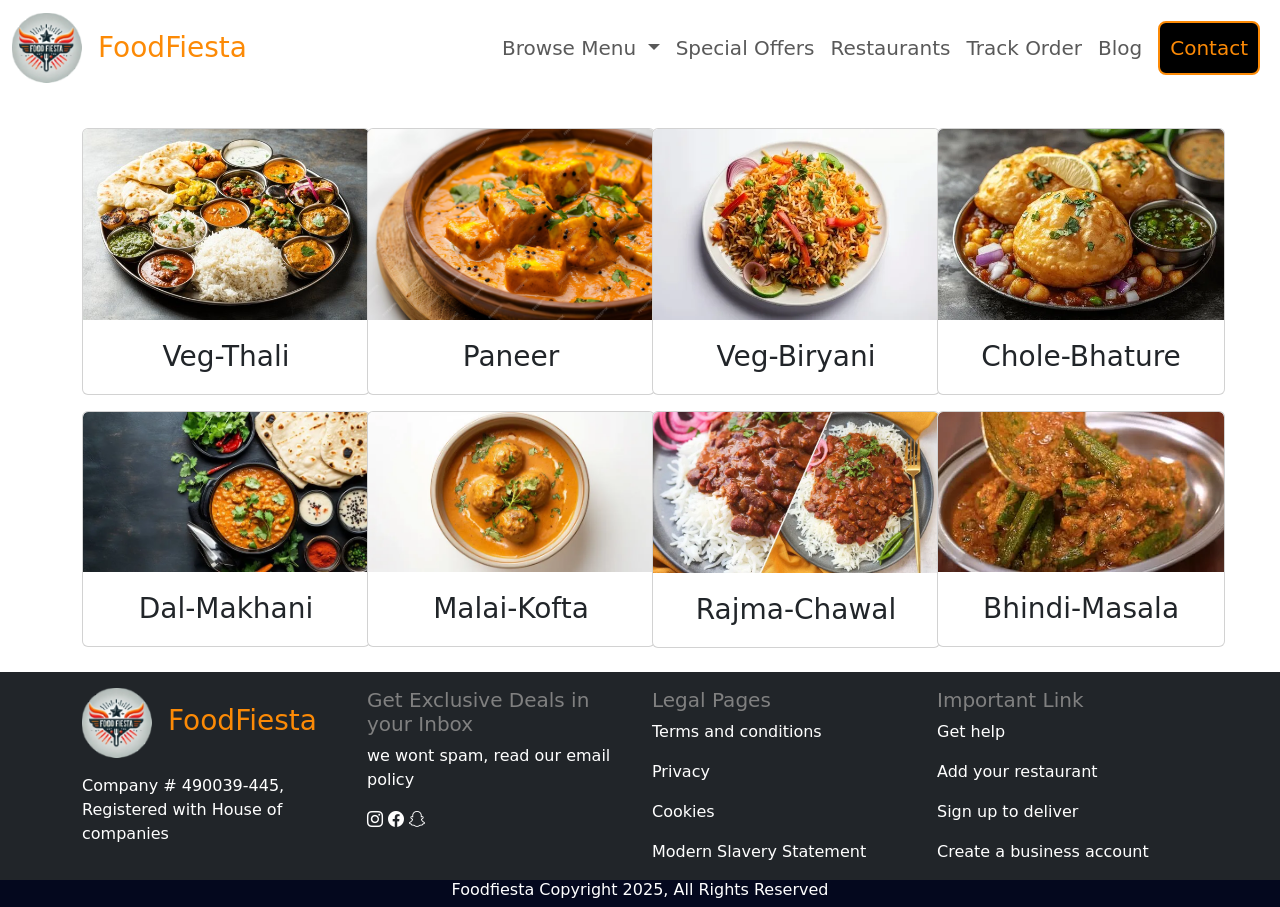
<file: veg.html>
<!doctype html>
<html lang="en">

<head>
  <meta charset="utf-8">
  <meta name="viewport" content="width=device-width, initial-scale=1">
  <title>FoodFiesta</title>
  <link rel="stylesheet" href="style.css">
  <link href="https://cdn.jsdelivr.net/npm/bootstrap@5.3.3/dist/css/bootstrap.min.css" rel="stylesheet"
    integrity="sha384-QWTKZyjpPEjISv5WaRU9OFeRpok6YctnYmDr5pNlyT2bRjXh0JMhjY6hW+ALEwIH" crossorigin="anonymous">
  <link rel="stylesheet" href="https://cdn.jsdelivr.net/npm/bootstrap-icons@1.11.3/font/bootstrap-icons.min.css">
</head>
<body>
<!-- Navbar section start -->
<header style="height: 80px;">
  <nav class="navbar navbar-expand-lg">
    <div class="container-fluid">
      <a class="navbar-brand d-flex align-items-center" href="index.html">
        <img src="./images/logo.png" alt="logo">
        <h3 class="ms-3 name mb-0">FoodFiesta</h3>
      </a>
      <!-- Toggle button -->
      <button class="navbar-toggler" type="button" data-bs-toggle="offcanvas" data-bs-target="#offcanvasNavbar"
        aria-controls="offcanvasNavbar">
        <span class="navbar-toggler-icon"></span>
      </button>

      <!-- Offcanvas -->
      <div class="offcanvas offcanvas-end" tabindex="-1" id="offcanvasNavbar" aria-labelledby="offcanvasNavbarLabel">
        <div class="offcanvas-header">
          <h5 class="offcanvas-title" id="offcanvasNavbarLabel">Menu</h5>
          <button type="button" class="btn-close text-reset" data-bs-dismiss="offcanvas" aria-label="Close"></button>
        </div>
        <div class="offcanvas-body">
          <ul class="navbar-nav ms-auto mb-2 mb-lg-0 fs-5">
            <li class="nav-item dropdown obj1">
              <a class="nav-link dropdown-toggle" role="button" data-bs-toggle="dropdown"
                aria-expanded="false">
                Browse Menu
              </a>
              <ul class="dropdown-menu">
                <li><a class="dropdown-item" href="snacks.html">Snacks</a></li>
                <li><a class="dropdown-item" href="non-veg.html">Non-Veg Dishes</a></li>
                <li><a class="dropdown-item" href="veg.html">Veg Dishes</a></li>
              </ul>
            </li>
            <li class="nav-item obj1">
              <a class="nav-link" href="specialoff.html">Special Offers</a>
            </li>
            <li class="nav-item obj1">
              <a class="nav-link" href="restuarant.html">Restaurants</a>
            </li>
            <li class="nav-item obj1">
              <a class="nav-link" href="track.html">Track Order</a>
            </li>
            <li class="nav-item obj1">
              <a class="nav-link" href="blog.html">Blog</a>
            </li>
            <li class="nav-item">
              <a class="nav-link" href="contact.html">
                <button type="button" class="btn1 bg-black">Contact</button>
              </a>
            </li>
          </ul>
        </div>
      </div>
    </div>
  </nav>
</header>
<!-- Navbar section end -->

<main>
  <!-- Menu section Start -->
  <section class="mt-5">
    <div class="container">
        <div class="row justify-content-center"> 
            <!-- Card 1 -->
            <div class="col-md-3">
                <div class="card" style="width: 18rem;">
                    <img src="images/thali.jpg" class="card-img-top" alt="Veg Thali">
                    <div class="card-body text-center">
                        <p class="card-text fs-3">Veg-Thali</p>
                    </div>
                    <div class="description">
                      <h3>Maharaja Feast Thali</h3><br>
                      A wholesome meal with roti, rice, dal, sabzi, salad, and sweets 🍛✨
                    </div>
                </div>
            </div>

            <!-- Card 2 -->
            <div class="col-md-3">
                <div class="card" style="width: 18rem;">
                    <img src="images/paneer.avif" class="card-img-top" alt="Paneer">
                    <div class="card-body text-center">
                        <p class="card-text fs-3">Paneer</p>
                    </div>
                    <div class="description">
                      <h3>Shahi Paneer Delight</h3><br>
                      Soft and delicious paneer cooked with rich spices and creamy gravy 🧀🌿
                    </div>
                </div>
            </div>

            <!-- Card 3 -->
            <div class="col-md-3">
                <div class="card" style="width: 18rem;">
                    <img src="images/VegBiryani.webp" class="card-img-top" alt="Snacks">
                    <div class="card-body text-center">
                        <p class="card-text fs-3">Veg-Biryani</p>
                    </div>
                    <div class="description">
                      <h3>Royal Nawabi Biryani</h3><br>
                      Fragrant basmati rice cooked with fresh veggies and aromatic spices 🍚🌶️
                    </div>
                    
                </div>
            </div>

             <!-- Card 4 -->
             <div class="col-md-3">
              <div class="card" style="width: 18rem;">
                  <img src="images/chole.webp" class="card-img-top" alt="Snacks">
                  <div class="card-body text-center">
                      <p class="card-text fs-3">Chole-Bhature</p>
                  </div>
                  <div class="description">
                    <h3>Punjabi Tandoori Bhature</h3><br>
                    Spicy chole (chickpea curry) served with fluffy bhature, a North Indian favorite! 🌶️🍽️
                  </div>
              </div>
          </div>
        </div>
    </div>
    <div class="container mt-3">
      <div class="row justify-content-center"> 
          <!-- Card 1 -->
          <div class="col-md-3">
              <div class="card" style="width: 18rem;">
                  <img src="images/dal-makhani.webp" class="card-img-top" alt="Veg Thali">
                  <div class="card-body text-center">
                      <p class="card-text fs-3">Dal-Makhani</p>
                  </div>
                  <div class="description">
                    <h3>Royal Dal Makhani</h3><br>
                    Slow-cooked black lentils in a creamy, buttery gravy, a true North Indian delicacy! 🍛🧈  
                  </div>
              </div>
          </div>

          <!-- Card 2 -->
          <div class="col-md-3">
              <div class="card" style="width: 18rem;">
                  <img src="images/malai.webp" class="card-img-top" alt="Paneer">
                  <div class="card-body text-center">
                      <p class="card-text fs-3">Malai-Kofta</p>
                  </div>
                  <div class="description">
                    <h3>Mughlai Malai Kofta</h3><br>
                    Soft paneer and potato dumplings in a rich, creamy cashew-based gravy 🥔🧀✨  
                  </div>
              </div>
          </div>

          <!-- Card 3 -->
          <div class="col-md-3">
              <div class="card" style="width: 18rem;">
                  <img src="images/rajma.webp" class="card-img-top" alt="Snacks">
                  <div class="card-body text-center">
                      <p class="card-text fs-3">Rajma-Chawal</p>
                  </div>
                  <div class="description">
                    <h3>Punjabi Rajma Chawal</h3><br>
                    Kidney beans cooked in a spicy tomato gravy, served with steamed basmati rice for a comforting meal 🍚🍛  
                  </div>
              </div>
          </div>

           <!-- Card 4 -->
           <div class="col-md-3">
            <div class="card" style="width: 18rem;">
                <img src="images/Bhindi-Masala.webp" class="card-img-top" alt="Snacks">
                <div class="card-body text-center">
                    <p class="card-text fs-3">Bhindi-Masala</p>
                </div>
                <div class="description">
                  <h3>Spiced Bhindi Masala</h3><br>
                  Stir-fried okra with onions, tomatoes, and aromatic Indian spices for a crispy, flavorful bite! 🌿🌶️  
                </div>
                
            </div>
        </div>
      </div>
  </div>
</section>

</main>
<!--footer start -->
  <footer class="mt-4">
    <section class="text-bg-dark">
      <div class="container ">
        <div class="row">
          <div class="col-md-3 mt-3">
            <a class="navbar-brand mb-3 d-flex" href="index.html"><img src="./images/logo.png" alt="logo">
              <h3 class="m-3 name">FoodFiesta</h3>
            </a>
            <p>Company # 490039-445, Registered with House of companies</p>
          </div>
          <div class="col-md-3 mt-3">
            <h5 style="color: gray;">Get Exclusive Deals in your Inbox</h5>
            <p>we wont spam, read our email policy</p>
            <i class="bi bi-instagram"></i>
            <i class="bi bi-facebook"></i>
            <i class="bi bi-snapchat"></i>
          </div>
          <div class="col-md-3 mt-3">
            <h5 style="color: gray;">Legal Pages</h5>
            <p>Terms and conditions</p>
            <p>Privacy</p>
            <p>Cookies</p>
            <p>Modern Slavery Statement</p>
          </div>
          <div class="col-md-3 mt-3">
            <h5 style="color: gray;">Important Link</h5>
            <p>Get help</p>
            <p>Add your restaurant</p>
            <p>Sign up to deliver</p>
            <p>Create a business account</p>
          </div>
        </div>
      </div>
    </section>
    <section class="last-section">
      <container>
        <div class="row">
          <div class="col-md-12"><h6>Foodfiesta Copyright 2025, All Rights Reserved</h6></div>
        </div>
      </container>
    </section>
  </footer>
<!-- footer end -->
<script src="https://cdn.jsdelivr.net/npm/bootstrap@5.3.3/dist/js/bootstrap.bundle.min.js"
integrity="sha384-YvpcrYf0tY3lHB60NNkmXc5s9fDVZLESaAA55NDzOxhy9GkcIdslK1eN7N6jIeHz"
crossorigin="anonymous"></script>
</body>
</html>
</file>
<file: style.css>
.obj1:hover{
    background-color: #fc8a06;
    color: black;
    border-radius: 9px;
    width: auto;
}
.navbar-nav{
    display: flex;
    justify-content: center;
    align-items: center;
}
.name{
    color: #fc8a06;
}
.btn1{
    color: #fc8a06;
    border-radius: 8px;
    border: #fc8a06 solid 2px;
    padding: 10px;
}
.last-section{
    display: flex;
    justify-content: center;
    color: #fff;
    background-color: #04081e;
}
.dimg{
    display: flex;
    justify-content: center;
    align-items: center;
}
.card {
    position: relative;
    overflow: hidden;
  }

  .card .description {
    position: absolute;
    bottom: 0;
    left: 0;
    width: 100%;
    background: rgba(0, 0, 0, 0.7);
    /* Dark semi-transparent background */
    color: white;
    text-align: center;
    padding: 10px;
    font-size: 14px;
    opacity: 0;
    transition: opacity 0.3s ease-in-out;
  }

  .card:hover .description {
    opacity: 1;
    /* Show description on hover */
  }
</file>
<file: restuarant_and_track_css/track_order.css>
.bg-track {
  background-color: rgb(245, 159, 0) !important;
}

.track-heading {
  text-decoration: underline;
  text-decoration-color: orange;
}

.order-img {
  height: 120px;
  width: 212.74px;
}

.food-item1 {
  width: 30%;
}
</file>
